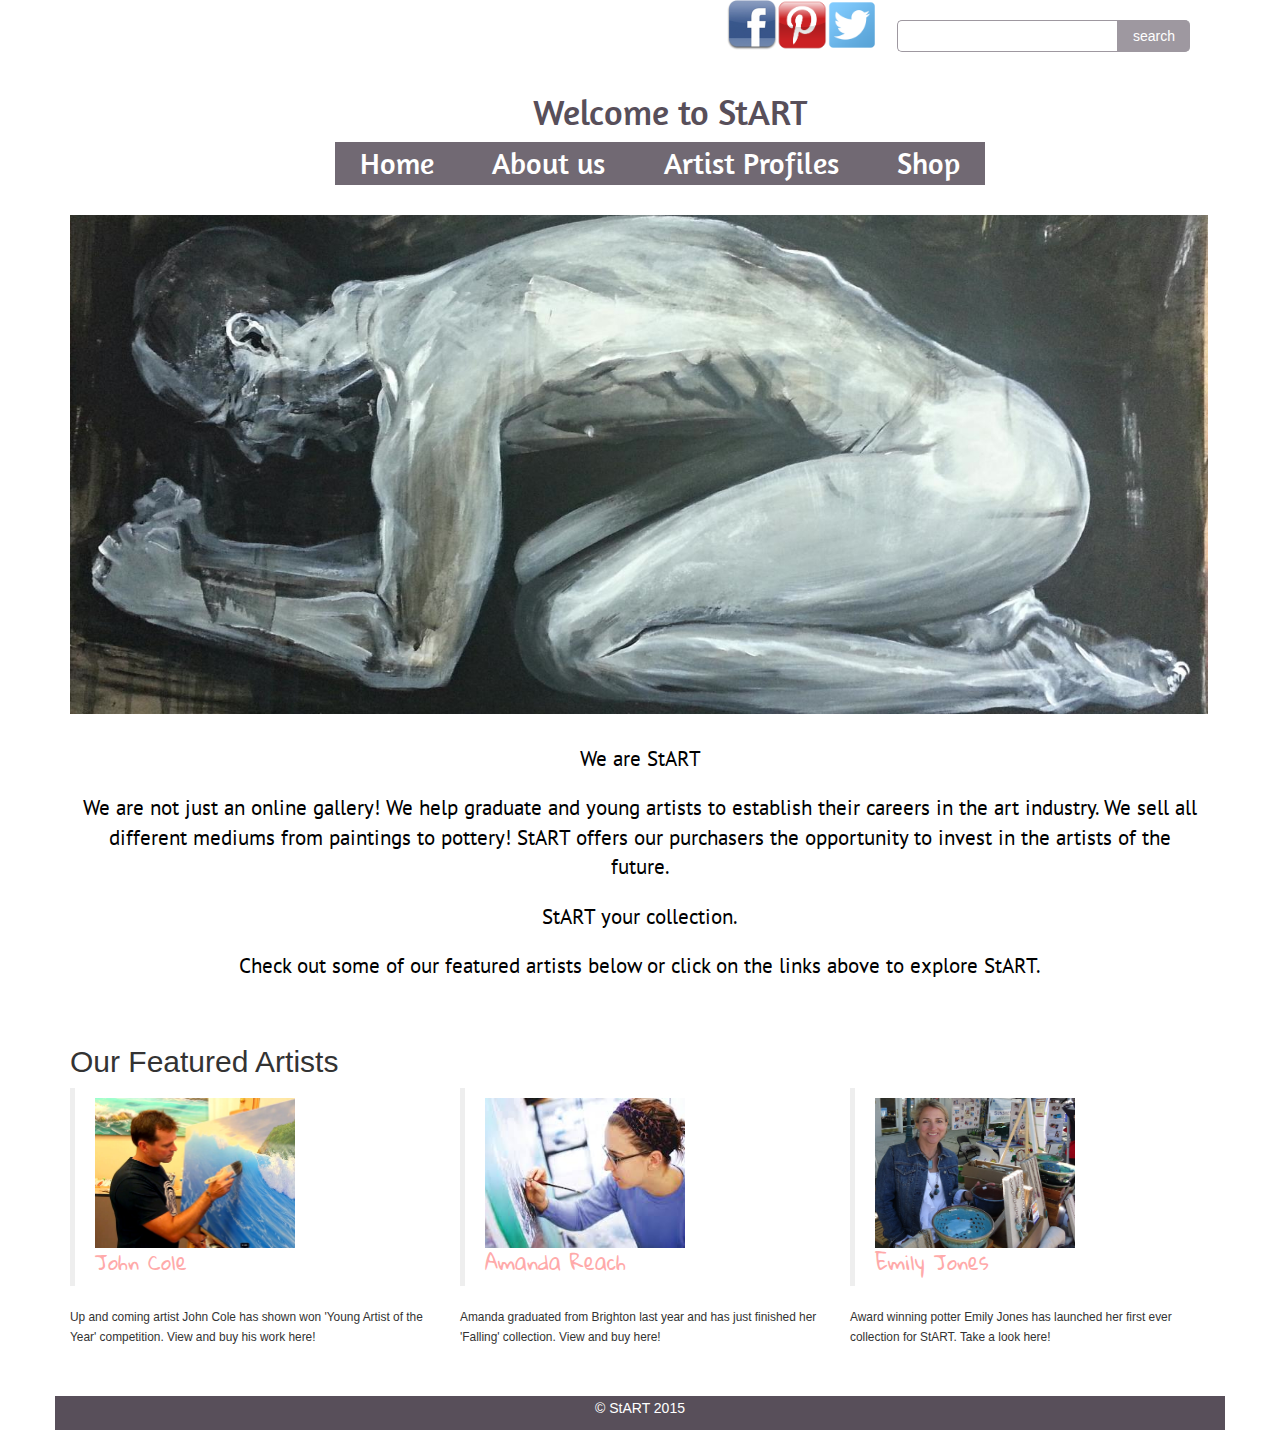
<file: index.html>
<!DOCTYPE html>
<html>
<head>

  <meta charset="utf-8" />

  <title>Start</title>

  <link href= 'css/bootstrap.css' rel='stylesheet'>
  <link rel="stylesheet" type="text/css" href="css/index.css">
  <link href='https://fonts.googleapis.com/css?family=Amaranth' rel='stylesheet' type='text/css'>
  <link href='https://fonts.googleapis.com/css?family=Gloria+Hallelujah' rel='stylesheet' type='text/css'>
  <link href='https://fonts.googleapis.com/css?family=PT+Sans' rel='stylesheet' type='text/css'>

  <meta name= "viewport" content="width=device-width, initial-scale=1.0">

</head>

<body>

<div class='container'>

  <div id="tfheader">
    <form id="tfnewsearch" method="get" action="http://www.google.com">
            <input type="text" class="tftextinput" name="q" size="21" maxlength="120"><input type="submit" value="search" class="tfbutton">
    </form>
  <div class="tfclear"></div>
  </div>

<div id='social-buttons'>

  <ul>

<li> <a href="http://www.twitter.com"><img src='images/twit1.png'></a> </li>
<li> <a href="http://www.pinterest.com"><img src='images/pin1.png'></a></li>
<li> <a href="http://www.facebook.com"><img src='images/fb1.png'></a></li>

</ul>

    </div>
<div class='title'>
    <div class='row'>
       <div class='col-sm-12'>

       <h1>Welcome to StART</h1> 

       </div>

     </div>

    </div>


<div class='section1'>
  <div class='row'>
    <div class='col-sm-12'>

  <div class='nav'>
<ul class='menu'>
   <li> <a href="index.html">Home</a> </li>
  <li> <a href="aboutus.html">About us</a> </li>
  <li> <a href="artistprofile.html">Artist Profiles</a> </li>
  <li> <a href="shop.html">Shop</a> </li>
</ul>
 
</div>

    </div>
  </div>
</div>



<div class='row'>
       <div class='col-sm-12'>

<div class='mainimage'>


  <br>

<layer id="placeholderlayer"></layer><div id="placeholderdiv"></div>

<img src="./images/indexmain.jpg" width='1138px' height='auto' align='center'>


</div>
</div>
</div>






<br>
<div class='whoarewe'>
 <p class="lead">We are StART</p>
    <p class="lead"> We are not just an online gallery! We help graduate and young artists to establish their careers in the art industry. We sell all different mediums from paintings to pottery! StART offers our purchasers the opportunity to invest in the artists of the future. </p>
    <p class='lead'>StART your collection. </p>
    <p class="lead">Check out some of our featured artists below or click on the links above to explore StART. </p>
<br>
</div>

     <div id="featured">
    <div class='featuredartists'>

    <h2>Our Featured Artists</h2>
  </div>

  <div class='row'>
    <div class='col-sm-4'>

  <div class='artist1'>

     <blockquote>
      <img src= "./images/johncole.jpg" width='200px' height='150px'>
      <div id='name'>
      <p>John Cole</p>
    </div>
       </blockquote>
      <small>Up and coming artist John Cole has shown won 'Young Artist of the Year' competition. View and buy his work here!</small>

    </div>

</div>

    <div class='col-sm-4'>

 <div>
      <blockquote>
        <img src= "./images/amandareach.jpeg" width='200px' height='150px'>
      <div id='name'>
      <p>Amanda Reach</p>
    </div>
      </blockquote>
       <small>Amanda graduated from Brighton last year and has just finished her 'Falling' collection. View and buy here!</small>
    </div>

  </div>


 <div class='col-sm-4'>


    <div>
      <blockquote>
         <img src= "./images/emilyjones.jpg" width='200px' height='150px'>
      <div id='name'>
      <p>Emily Jones</p>
    </div>
      </blockquote>
      <small>Award winning potter Emily Jones has launched her first ever collection for StART. Take a look here!</small>
    
    </div> 

  </div>

</div>
</div>


<div class='row'>
  <div class='bottom'>
   
<p>&copy StART 2015 </p>


</div>
</div>
</div> 


  <div id="postscript">

</div>


</body>


</html>
</file>
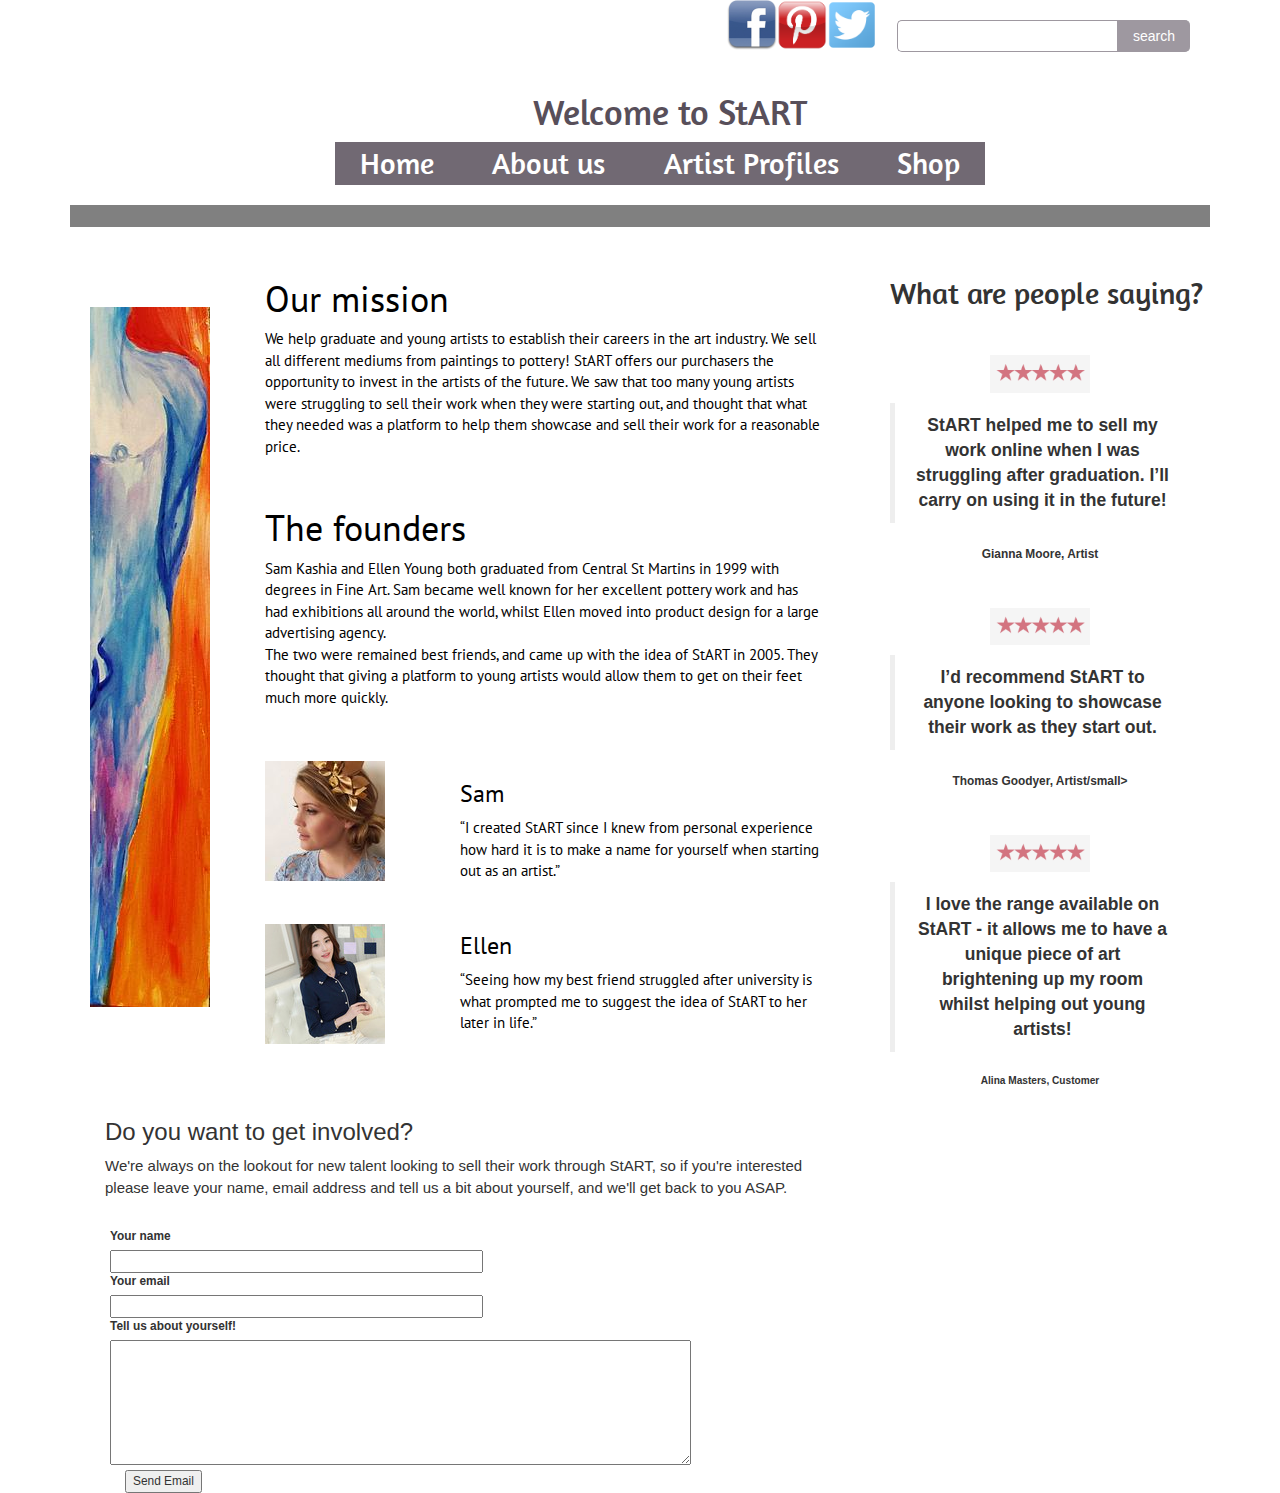
<file: aboutus.html>
<!DOCTYPE html>
<html>
<head>

  <meta charset="utf-8" />

  <title>Start</title>

  <link href= 'css/bootstrap.css' rel='stylesheet'>
  <link rel="stylesheet" type="text/css" href="css/aboutus.css">


   <link href='https://fonts.googleapis.com/css?family=Amaranth' rel='stylesheet' type='text/css'>
  <link href='https://fonts.googleapis.com/css?family=Gloria+Hallelujah' rel='stylesheet' type='text/css'>
  <link href='https://fonts.googleapis.com/css?family=PT+Sans' rel='stylesheet' type='text/css'>



  <meta name= "viewport" content="width=device-width, initial-scale=1.0">

</head>

<body>

<div class='container'>



  <div id="tfheader">
    <form id="tfnewsearch" method="get" action="http://www.google.com">
            <input type="text" class="tftextinput" name="q" size="21" maxlength="120"><input type="submit" value="search" class="tfbutton">
    </form>
  <div class="tfclear"></div>
  </div>


<div id='social-buttons'>

  <ul>

<li> <a href="http://www.twitter.com"><img src='images/twit1.png'></a> </li>
<li> <a href="http://www.pinterest.com"><img src='images/pin1.png'></a></li>
<li> <a href="http://www.facebook.com"><img src='images/fb1.png'></a></li>

</ul>

    </div>

<div class='title'>
    <div class='row'>
       <div class='col-sm-12'>

       <h1>Welcome to StART</h1>

       </div>

     </div>

    </div>

<div class='section1'>
  <div class='row'>
    <div class='col-sm-12'>

  <div class='nav'>
<ul class='menu'>
   <li> <a href="index.html">Home</a> </li>
  <li> <a href="aboutus.html">About us</a> </li>
  <li> <a href="artistprofile.html">Artist Profiles</a> </li>
  <li> <a href="shop.html">Shop</a> </li>
</ul>
 
</div>

      </div>
  </div>
</div>




<div class='row'>
       <div class='col-sm-12'>

<div id='artistname'>
  <h1>  </h1>

</div>
</div>
</div>


  <div class='row'>
    
    <div class='col-sm-2'>
    <div id='founderpic'>
      <img src='images/standing.jpg'>

    </div>
    </div>


    <div class='col-sm-6'>
      <div id='artistabout'>
        <br>

      <h1> Our mission </h1>
   
      <p> We help graduate and young artists to establish their careers in the art industry. We sell all different mediums from paintings to pottery! StART offers our purchasers the opportunity to invest in the artists of the future.

We saw that too many young artists were struggling to sell their work when they were starting out, and thought that what they needed was a platform to help them showcase and sell their work for a reasonable price. </p>

<br>


<h1> The founders </h1>

<p>
Sam Kashia and Ellen Young both graduated from Central St Martins in 1999 with degrees in Fine Art. Sam became well known for her excellent pottery work and has had exhibitions all around the world, whilst Ellen moved into product design for a large advertising agency.
<br>

The two were remained best friends, and came up with the idea of StART in 2005. They thought that giving a platform to young artists would allow them to get on their feet much more quickly.
</p>
<br></br>

<div class='row'>
    
  <div class='col-sm-4'>

  <img src='images/founder1.jpg'>

  <br>
  <br>
  <br>

  <img src='images/founder2.jpg'>

</div>

<div class='col-sm-8'>

<h3> Sam </h3>
  <p> “I created StART since I knew from personal experience how hard it is to make a name for yourself when starting out as an artist.” </p>
<br>
  <h3> Ellen </h3>

   <p> “Seeing how my best friend struggled after university is what prompted me to suggest the idea of StART to her later in life.” </p>

 </div>
</div>


    </div>
  </div>

   

<div class='col-sm-4'>

  <div class='quotes'>
 
 <h2>What are people saying?</h2>

  <ul>

    <li> <div class="text-center">
      <img class=" text-center star" src='images/stars.png'>
      <p><blockquote>StART helped me to sell my work online when I was struggling after graduation. I’ll carry on using it in the future!</blockquote></p>
      <small>Gianna Moore, Artist</small>
    </div> </li>
    <li> <div class="text-center ">
      <img class=" text-center star" src='images/stars.png'>
      <p><blockquote>I’d recommend StART to anyone looking to showcase their work as they start out.</blockquote></p>
      <small>Thomas Goodyer, Artist/small>
    </div> </li>
    <li> <div class="text-center">
      <img class="text-center star" src='images/stars.png'>
      <p><blockquote>I love the range available on StART - it allows me to have a unique piece of art brightening up my room whilst helping out young artists!</blockquote></p>
      <small>Alina Masters, Customer</small>
    </div> </li>
    

  </ul>




    </div>
  </div>




<div id= 'comment'>
  <div class='row'> 


    <div class='col-sm-8'>

      <h3> Do you want to get involved? </h3>

      <p> We're always on the lookout for new talent looking to sell their work through StART, so if you're interested please leave your name, email address and tell us a bit about yourself, and we'll get back to you ASAP. </p>



<div id='form'>
<form id="contact_form" action="#" method="POST" enctype="multipart/form-data">
  <div class="row">
    <label for="name">Your name</label><br />
    <input id="name" class="input" name="name" type="text" value="" size="50" /><br />
  </div>
  <div class="row">
    <label for="email">Your email</label><br />
    <input id="email" class="input" name="email" type="text" value="" size="50" /><br />
  </div>
  <div class="row">
    <label for="message">Tell us about yourself!</label><br />
    <textarea id="message" class="input" name="message" rows="7" cols="80"></textarea><br />
  </div>

<form method="post" action="mailto:biancaathanasiou@gmail.com" >
<input type="submit" value="Send Email" > 
</form>

</form>       
</div>



</div>
</div>
</div>
   


    </div>

    </div>
</file>
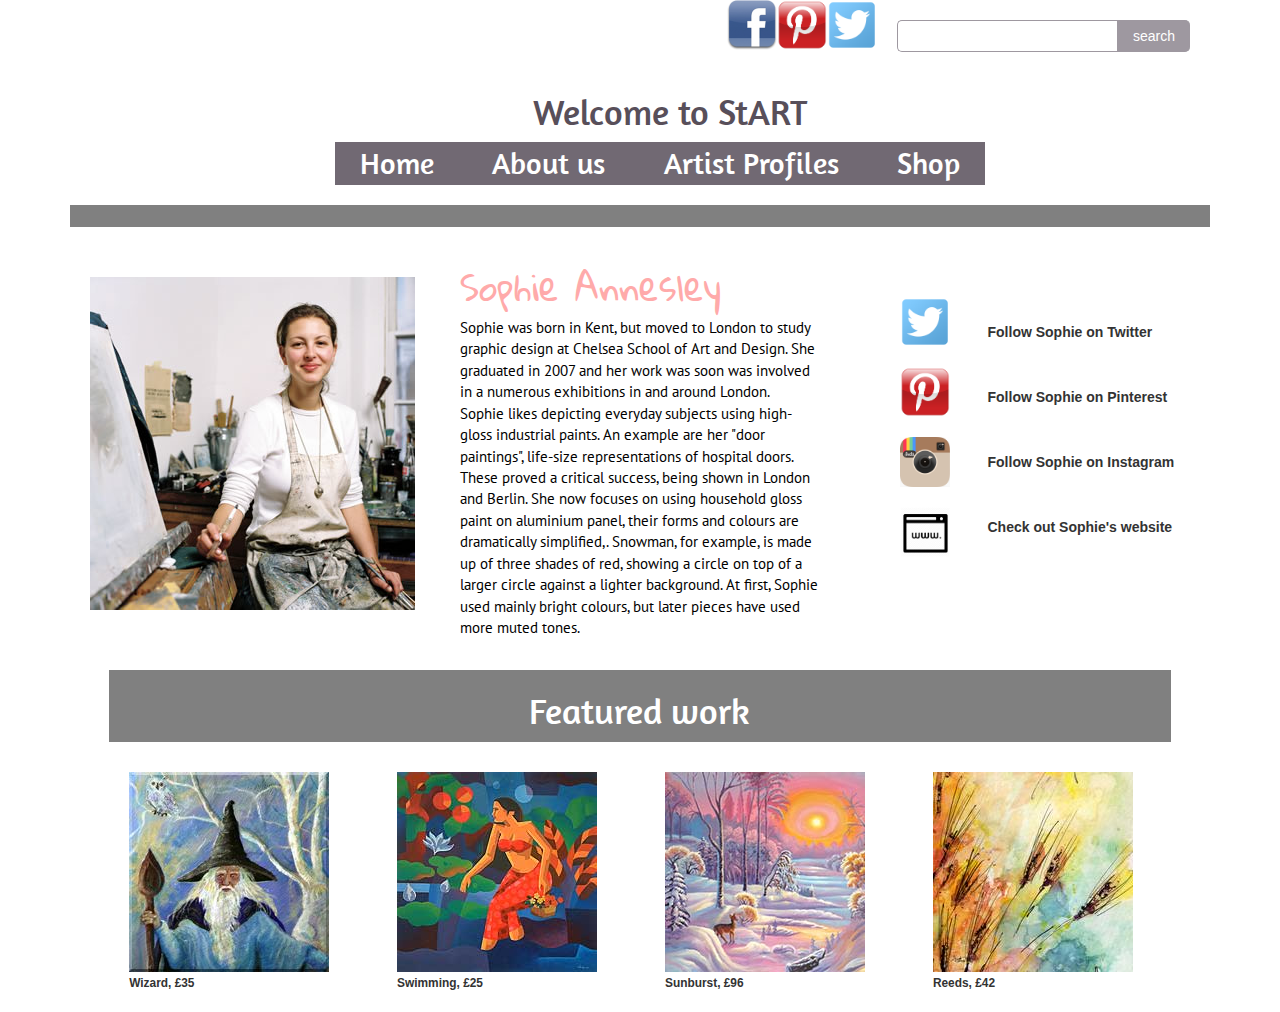
<file: artistprofile.html>
<!DOCTYPE html>
<html>
<head>

  <meta charset="utf-8" />

  <title>Start</title>

  <link href= 'css/bootstrap.css' rel='stylesheet'>
  <link rel="stylesheet" type="text/css" href="css/artistprofile.css">


   <link href='https://fonts.googleapis.com/css?family=Amaranth' rel='stylesheet' type='text/css'>
  <link href='https://fonts.googleapis.com/css?family=Gloria+Hallelujah' rel='stylesheet' type='text/css'>
  <link href='https://fonts.googleapis.com/css?family=PT+Sans' rel='stylesheet' type='text/css'>

  <meta name= "viewport" content="width=device-width, initial-scale=1.0">

</head>

<body>


<div class='container'>


  <div id="tfheader">
    <form id="tfnewsearch" method="get" action="http://www.google.com">
            <input type="text" class="tftextinput" name="q" size="21" maxlength="120"><input type="submit" value="search" class="tfbutton">
    </form>
  <div class="tfclear"></div>
  </div>


<div id='social-buttons'>

  <ul>

<li> <a href="http://www.twitter.com"><img src='images/twit1.png'></a> </li>
<li> <a href="http://www.pinterest.com"><img src='images/pin1.png'></a></li>
<li> <a href="http://www.facebook.com"><img src='images/fb1.png'></a></li>

</ul>

    </div>

<div class='title'>
    <div class='row'>
       <div class='col-sm-12'>

       <h1>Welcome to StART</h1>

       </div>

     </div>

    </div>

<div class='section1'>
  <div class='row'>
    <div class='col-sm-12'>

  <div class='nav'>
<ul class='menu'>
  <li> <a href="index.html">Home</a> </li>
  <li> <a href="aboutus.html">About us</a> </li>
  <li> <a href="artistprofile.html">Artist Profiles</a> </li>
  <li> <a href="shop.html">Shop</a> </li>
</ul>
 
</div>

    </div>
  </div>
</div>






<div class='row'>
       <div class='col-sm-12'>

<div id='artistname'>
  <h1> </h1>

</div>
</div>
</div>


  <div class='row'>



    
    <div class='col-sm-4'>
    <div id='artistpic'>
      <img src='images/artist1.jpg'>

    </div>
    </div>


    <div class='col-sm-4'>
      <div id='artistabout'>

      <h1> Sophie Annesley </h1>
   
      <p> Sophie was born in Kent, but moved to London to study graphic design at Chelsea School of Art and Design. She graduated in 2007 and her work was soon was involved in a numerous exhibitions in and around London. 
<br>

Sophie likes depicting everyday subjects using high-gloss industrial paints. An example are her "door paintings", life-size representations of hospital doors. These proved a critical success, being shown in London and Berlin. She now focuses on using household gloss paint on aluminium panel, their forms and colours are dramatically simplified,. Snowman, for example, is made up of three shades of red, showing a circle on top of a larger circle against a lighter background. At first, Sophie used mainly bright colours, but later pieces have used more muted tones. </p>


    </div>
  </div>

    <div id='artistsocial'>

    <div class='col-sm-1'>


<div class='social1'>
<ul>


      
     <li> <a href="http://www.twitter.com"><img src='images/twit1.png'></a> </li>

      <li> <a href="http://www.pinterest.com"><img src='images/pin1.png'></a></li>

       <li> <a href="http://www.instagram.com"><img src='images/insta1.png'></a></li>

        <li> <a href="http://www.google.com"><img src='images/www1.png'></a></li>

             <li> <a href="http://www.google.com"><img src='images/123.png'></a></li>

</div>
</div>

<div class='col-sm-3'>

  <div class='social2'>

  <ul>

    <li> Follow Sophie on Twitter </li>
    <li> Follow Sophie on Pinterest </li>
    <li> Follow Sophie on Instagram </li>
    <li> Check out Sophie's website </li>

  </ul>

    </div>
  </div>

   </ul>
 </div>
    </div>



    </div>

    </div>

  <div class='row'>

    <div class='col-sm-1'>
    </div>


    <div class='col-sm-10'>

<div id='featured'>
  <h1> Featured work </h1>
</div>


<div class='paintings'>
<div class='row'>
    



    <div class='col-sm-3'>

<img src='images/pic1.jpg'>
<br>
<small> Wizard, £35 </small>

    </div>

    <div class='col-sm-3'>

<img src='images/pic2.jpg'>
<br>
<small> Swimming, £25 </small>

    </div>

    <div class='col-sm-3'>

<img src='images/pic3.jpg'>
<br>
<small> Sunburst, £96 </small>

    </div>

    <div class='col-sm-3'>

<img src='images/pic4.jpg'>
<br>
<small> Reeds, £42 </small>

    </div>

  </div>
</div>



</body>


</html>
</file>
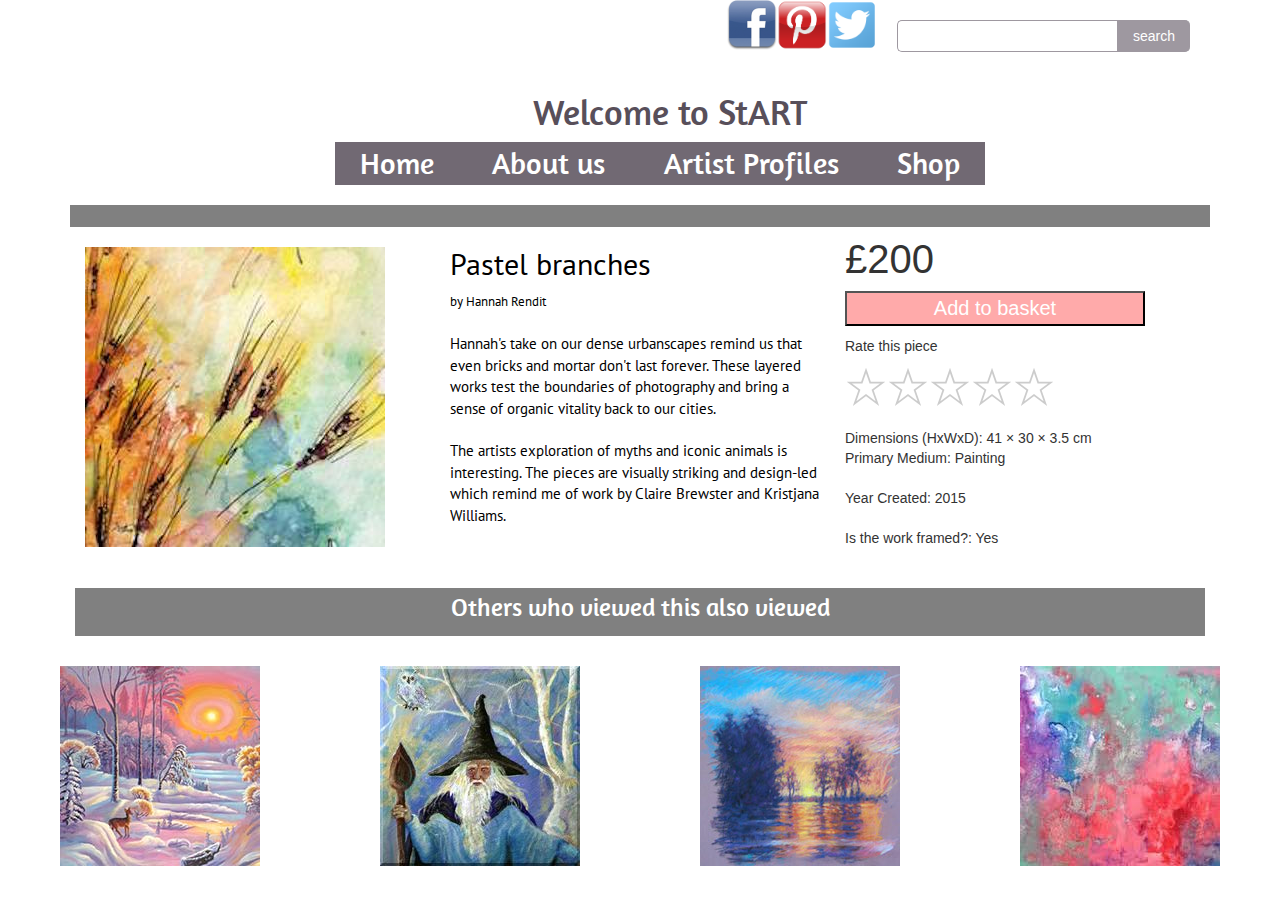
<file: shop.html>
<!DOCTYPE html>
<html>
<head>

  <meta charset="utf-8" />

  <title>Start</title>

  <link href= 'css/bootstrap.css' rel='stylesheet'>
  <link rel="stylesheet" type="text/css" href="css/shop.css">

  
   <link href='https://fonts.googleapis.com/css?family=Amaranth' rel='stylesheet' type='text/css'>
  <link href='https://fonts.googleapis.com/css?family=Gloria+Hallelujah' rel='stylesheet' type='text/css'>
  <link href='https://fonts.googleapis.com/css?family=PT+Sans' rel='stylesheet' type='text/css'>


  <meta name= "viewport" content="width=device-width, initial-scale=1.0">

</head>

<body>

<div class='container'>


  <div id="tfheader">
    <form id="tfnewsearch" method="get" action="http://www.google.com">
            <input type="text" class="tftextinput" name="q" size="21" maxlength="120"><input type="submit" value="search" class="tfbutton">
    </form>
  <div class="tfclear"></div>
  </div>

<div id='social-buttons'>

  <ul>

<li> <a href="http://www.twitter.com"><img src='images/twit1.png'></a> </li>
<li> <a href="http://www.pinterest.com"><img src='images/pin1.png'></a></li>
<li> <a href="http://www.facebook.com"><img src='images/fb1.png'></a></li>

</ul>

    </div>

<div class='title'>
    <div class='row'>
       <div class='col-sm-12'>

       <h1>Welcome to StART</h1>

       </div>

     </div>

    </div>

<div class='section1'>
  <div class='row'>
    <div class='col-sm-12'>

  <div class='nav'>
<ul class='menu'>
   <li> <a href="index.html">Home</a> </li>
  <li> <a href="aboutus.html">About us</a> </li>
  <li> <a href="artistprofile.html">Artist Profiles</a> </li>
  <li> <a href="shop.html">Shop</a> </li>
</ul>
 
</div>

    </div>
  </div>
</div>

<div class='row'>
       <div class='col-sm-12'>

<div id='artistname'>
  <h1>  </h1>

</div>
</div>
</div>



          <div class="col-sm-4">
            <div id="artimage">
              <img src= "images/pic4big.jpg"> 
            </div>
          </div>
                    
                <div class="col-sm-4">
                  <div class='row'>
                  <div id="artdescription">
                    <h2>Pastel branches</h2>
                    <class id="paintingtitle">

                      <small> by Hannah Rendit </small>
                    </class> 
                    <br>
                    <br>
                      <p>Hannah's take on our dense urbanscapes remind us that even bricks and mortar don't last forever. These layered works test the boundaries of photography and bring a sense of organic vitality back to our cities. 
                        <br><br>
                        The artists exploration of myths and iconic animals is interesting. The pieces are visually striking and design-led which remind me of work by Claire Brewster and Kristjana Williams. </p>



                    
               
                  </div>
                </div>
                </div>

                <div class="col-sm-4">
                  <div id="price">
                    <h4>£200</h4>
                  </div>

                  

<div id="basket"> 

<button onclick="myFunction()">Add to basket</button>

<p id="buy"></p>

<script>
function myFunction() {
    var x;
    if (confirm("Item added to basket! Click OK to confirm or cancel to remove.") == true) {
        x = "Item is in the basket";
    } else {
        x = "Item removed from basket";
    }
    document.getElementById("buy").innerHTML = x;
}
</script>

</div>


  <p> Rate this piece </p>
<div class="rating">




<span class="starRating">
  <input id="rating5" type="radio" name="rating" value="5">
  <label for="rating5">5</label>
  <input id="rating4" type="radio" name="rating" value="4">
  <label for="rating4">4</label>
  <input id="rating3" type="radio" name="rating" value="3">
  <label for="rating3">3</label>
  <input id="rating2" type="radio" name="rating" value="2">
  <label for="rating2">2</label>
  <input id="rating1" type="radio" name="rating" value="1">
  <label for="rating1">1</label>



</span>
</div>

<br>

<div id="details">
                <p>Dimensions (HxWxD): 41 × 30 × 3.5 cm
                      <br>Primary Medium: Painting</br>
                      <br>Year Created: 2015</br>
                      <br>Is the work framed?: Yes</br>
                      </p>
                    </div>
                    </div>
                  </div>
                   


                <div class= "col-sm-12">

                  <div id="viewed">
                    <p> Others who viewed this also viewed</p> 
                  </div>




<div class = "paintings">
<div class="row">

  <div class="col-sm-3">
    <img src="images/pic3.jpg">
  </div>
  <div class="col-sm-3">
    <img src="images/pic1.jpg">
  </div>
  <div class="col-sm-3">
    <img src="images/pic5.jpg">
  </div>
  <div>
     <img src="images/pic6.jpg">
  </div>
</div>
</div>
              
                        


</body>


</html>
</file>
<file: css/index.css>
#social-buttons img { 
  height: 50px;
  float:right;
}

#social-buttons li {
  
  list-style-type: none;
  display: inline;

}


#tfheader {
  float: right;
}


.title {
	text-align: center;
	font-family: 'Amaranth', sans-serif;
	color: #584f5a;
	padding-left: 60px;
}



#menu ul {

	list-style-type: none;

}

.menu li {
  display: inline;
    background-color: #716973;
    color:white;
    padding:5px;
    padding-left: 15px;
    padding-right:15px;

  }


.nav {
    font-size: 30px;
    text-align: center;
    display: inline;
}
#name{
	font-family: 'Gloria Hallelujah', cursive;
	color: #FFAAAA;
	font-size: 20px;
}

#mainimage img {
  padding-left: 300px;
  position: absolute;
  text-align: center;
}



.col-sm-4 .src {
	height:50px;
    width:100px;
}
.col-sm-4{
	padding-bottom: 20px;
}

.whoarewe {
	text-align: center;
	color:black;
	font-family: 'PT Sans', sans-serif;
	padding: 10px;
	font-size: 10px;
}
 
#img {
	border:solid;
}



a{
	color:white;
	font-family: 'Amaranth', sans-serif;
	padding:10px;
}

#artists1{
	font-size:20px;
	font-family: 'PT Sans', sans-serif;
}
.bottom {
	background:#584f5a;
	padding-left: 100px;
	text-align: center;
	padding: 2px;
	color:white;
  margin-top: 30px;
}

.featured{ 
padding-bottom: 10px;
}

<!-- CSS styles for standard search box -->
<style type="text/css">
  #tfheader{
    background-color:#c3dfef;
  }
  #tfnewsearch{
    float:right;
    padding:20px;
  }
  .tftextinput{
    margin: 0;
    padding: 5px 15px;
    font-family: Arial, Helvetica, sans-serif;
    font-size:14px;
    border:1px solid #9e98a0; border-right:0px;
    border-top-left-radius: 5px 5px;
    border-bottom-left-radius: 5px 5px;
  }
  .tfbutton {
    margin: 0;
    padding: 5px 15px;
    font-family: Arial, Helvetica, sans-serif;
    font-size:14px;
    outline: none;
    cursor: pointer;
    text-align: center;
    text-decoration: none;
    color: #ffffff;
    border: solid 1px #9e98a0; border-right:0px;
    background: #9e98a0;
    background: -webkit-gradient(linear, left top, left bottom, from(##9e98a0), to(##9e98a0));
    background: -moz-linear-gradient(top,  ##9e98a0,  ##9e98a0);
    border-top-right-radius: 5px 5px;
    border-bottom-right-radius: 5px 5px;
  }
  .tfbutton:hover {
    text-decoration: none;
    background: ##9e98a0;
    background: -webkit-gradient(linear, left top, left bottom, from(##9e98a0), to(##9e98a0));
    background: -moz-linear-gradient(top,  ##9e98a0,  ##9e98a0);
  }
  /* Fixes submit button height problem in Firefox */
  .tfbutton::-moz-focus-inner {
    border: 0;
  }
  .tfclear{
    clear:both;
</file>
<file: css/aboutus.css>
#social-buttons img { 
    height: 50px;
    float:right;
}

#social-buttons li {
    
    list-style-type: none;
    display: inline;

}

#tfheader {
  float: right;
}


.title {
    text-align: center;
    font-family: 'Amaranth', sans-serif;
    color: #584f5a;
    padding-left: 60px;
}


#menu ul {

    list-style-type: none;
}

.menu li {
  display: inline;
    background-color: #716973;
    color:white;
    padding:5px;
    padding-left: 15px;
    padding-right:15px;

  }

.nav {
    font-size: 30px;
    text-align: center;
    display: inline;
}

.col-sm-4 .src {
height:50px;
    width:100px;

}


<!-- CSS styles for standard search box -->
<style type="text/css">
  #tfheader{
    background-color:#c3dfef;
  }
  #tfnewsearch{
    float:right;
    padding:20px;
  }
  .tftextinput{
    margin: 0;
    padding: 5px 15px;
    font-family: Arial, Helvetica, sans-serif;
    font-size:14px;
    border:1px solid #9e98a0; border-right:0px;
    border-top-left-radius: 5px 5px;
    border-bottom-left-radius: 5px 5px;
  }
  .tfbutton {
    margin: 0;
    padding: 5px 15px;
    font-family: Arial, Helvetica, sans-serif;
    font-size:14px;
    outline: none;
    cursor: pointer;
    text-align: center;
    text-decoration: none;
    color: #ffffff;
    border: solid 1px #9e98a0; border-right:0px;
    background: #9e98a0;
    background: -webkit-gradient(linear, left top, left bottom, from(##9e98a0), to(##9e98a0));
    background: -moz-linear-gradient(top,  ##9e98a0,  ##9e98a0);
    border-top-right-radius: 5px 5px;
    border-bottom-right-radius: 5px 5px;
  }
  .tfbutton:hover {
    text-decoration: none;
    background: ##9e98a0;
    background: -webkit-gradient(linear, left top, left bottom, from(##9e98a0), to(##9e98a0));
    background: -moz-linear-gradient(top,  ##9e98a0,  ##9e98a0);
  }
  /* Fixes submit button height problem in Firefox */
  .tfbutton::-moz-focus-inner {
    border: 0;
  }
  .tfclear{
    clear:both;

}

a{
    color:white;
    font-family: 'Amaranth', sans-serif;
    padding:10px;
}

#artistname {
  text-align: center;
  font-family: 'Gloria Hallelujah', cursive;
  color: #FFAAAA;
  background-color: gray;
  padding: 1px;
  margin-top: 10px;
}



#founderpic {
  
  margin-left: 20px;
  margin-bottom: 50px;
  padding-top: 0px;
}

#artistsocial {
margin-top: 50px;
  

}

#artistabout {
margin-top: 10px;
  color:black;
  font-family: 'PT Sans', sans-serif;
  font-size: 15px;


}

.btn-twit {
  background-color: #4099FF;
  border-radius: 15px;
  height: 80px;
  width: 200px;
  font-weight: bold;

  
}

.btn-insta {
  background-color: brown;
  border-radius: 15px;
  height: 80px;
  width: 200px;
  font-weight: bold;
}

.btn-pin {
  background-color: #b62f26;
  border-radius: 15px;
  height: 80px;
  width: 200px;
  font-weight: bold;
  
}

.btn-web {
  background-color: #b62f26;
  border-radius: 15px;
  height: 80px;
  width: 200px;
  font-weight: bold;
}


  
#featured {
  text-align: center;
  color: white;
  background-color: gray;
  padding: 1px;
  margin-top: 10px;
}

.paintings {

  margin-top: 10px;
  margin-bottom: 20px;
  margin-left: 20px;
}

.social1 img {

  height: 50px;
  margin-top: 20px;
}

.quotes li {
  margin-top: 45px;
  margin-right: 20px;
  font-weight: bold;
  

}

.quotes ul {

  list-style-type: none;

}

.social1 ul {

  list-style-type: none;

}


<!-- CSS styles for standard search box -->
<style type="text/css">
  #tfheader{
    background-color:#c3dfef;
  }
  #tfnewsearch{
    float:right;
    padding:20px;
  }
  .tftextinput{
    margin: 0;
    padding: 5px 15px;
    font-family: Arial, Helvetica, sans-serif;
    font-size:14px;
    border:1px solid #9e98a0; border-right:0px;
    border-top-left-radius: 5px 5px;
    border-bottom-left-radius: 5px 5px;
  }
  .tfbutton {
    margin: 0;
    padding: 5px 15px;
    font-family: Arial, Helvetica, sans-serif;
    font-size:14px;
    outline: none;
    cursor: pointer;
    text-align: center;
    text-decoration: none;
    color: #ffffff;
    border: solid 1px #9e98a0; border-right:0px;
    background: #9e98a0;
    background: -webkit-gradient(linear, left top, left bottom, from(##9e98a0), to(##9e98a0));
    background: -moz-linear-gradient(top,  ##9e98a0,  ##9e98a0);
    border-top-right-radius: 5px 5px;
    border-bottom-right-radius: 5px 5px;
  }
  .tfbutton:hover {
    text-decoration: none;
    background: ##9e98a0;
    background: -webkit-gradient(linear, left top, left bottom, from(##9e98a0), to(##9e98a0));
    background: -moz-linear-gradient(top,  ##9e98a0,  ##9e98a0);
  }
  /* Fixes submit button height problem in Firefox */
  .tfbutton::-moz-focus-inner {
    border: 0;
  }
  .tfclear{
    clear:both;

}

a{
  color:white;
  font-family: 'Amaranth', sans-serif;
  padding:10px;
}

 .animated {
    -webkit-transition: height 0.2s;
    -moz-transition: height 0.2s;
    transition: height 0.2s;
}

.stars
{
    margin: 20px 0;
    font-size: 24px;
    color: #d17581;
}


h2 {
padding-top: 30px;
padding-left: 40px;
font-family: 'Amaranth', sans-serif;

}

#founderpic
{
padding-top: 80px;

}

.btn-default {
color: #d17581;
background: #716973;

}


#review 
{
 display:inline-block;
 margin-left: 240px;

}

.star
{
height: auto;
width: 100px;
}

#comment {
  margin-left: 50px;
}

#comment p {

  font-size: 15px;
}

#form {
  margin-left: 20px;
  margin-top: 30px;
}
</file>
<file: css/artistprofile.css>
#social-buttons img { 
	height: 50px;
	float:right;
}

#social-buttons li {
	
	list-style-type: none;
	display: inline;

}

#tfheader {
  float: right;
}

.title {
	text-align: center;
	font-family: 'Amaranth', sans-serif;
	color: #584f5a;
	padding-left: 60px;
}


#menu ul {

	list-style-type: none;
}

.menu li {
  display: inline;
    background-color: #716973;
    color:white;
    padding:5px;
    padding-left: 15px;
    padding-right:15px;

  }



.nav {
    font-size: 30px;
    text-align: center;
    display: inline;
}

.col-sm-4 .src {
height:50px;
    width:100px;

}

#artistname {
	text-align: center;
	background-color: gray;
	padding: 1px;
	margin-top: 10px;

}



#artistpic {
	margin-top: 50px;
	margin-left: 20px;
	margin-bottom: 50px;
}

#artistsocial {
margin-top: 50px;
	

}

#artistabout {
margin-top: 40px;
	color:black;
	font-family: 'PT Sans', sans-serif;
	font-size: 15px;

}

#artistabout h1 {
	font-family: 'Gloria Hallelujah', cursive;
	color: #FFAAAA;

}


.btn-twit {
	background-color: #4099FF;
	border-radius: 15px;
	height: 80px;
	width: 200px;
	font-weight: bold;

	
}

.btn-insta {
	background-color: brown;
	border-radius: 15px;
	height: 80px;
	width: 200px;
	font-weight: bold;
}

.btn-pin {
	background-color: #b62f26;
	border-radius: 15px;
	height: 80px;
	width: 200px;
	font-weight: bold;
	
}

.btn-web {
	background-color: #b62f26;
	border-radius: 15px;
	height: 80px;
	width: 200px;
	font-weight: bold;
}


	
#featured {
	text-align: center;
	color: white;
	background-color: gray;
	padding: 1px;
	margin-top: 10px;
	font-family: 'Amaranth', sans-serif;
}

.paintings {

	margin-top: 30px;
	margin-bottom: 20px;
	margin-left: 20px;
}

.social1 img {

	height: 50px;
	margin-top: 20px;
}

.social2 li {
	margin-top: 45px;
	margin-right: 20px;
	font-weight: bold;


}

.social2 ul {

	list-style-type: none;

}

.social1 ul {

	list-style-type: none;

}


<!-- CSS styles for standard search box -->
<style type="text/css">
  #tfheader{
    background-color:#c3dfef;
  }
  #tfnewsearch{
    float:right;
    padding:20px;
  }
  .tftextinput{
    margin: 0;
    padding: 5px 15px;
    font-family: Arial, Helvetica, sans-serif;
    font-size:14px;
    border:1px solid #9e98a0; border-right:0px;
    border-top-left-radius: 5px 5px;
    border-bottom-left-radius: 5px 5px;
  }
  .tfbutton {
    margin: 0;
    padding: 5px 15px;
    font-family: Arial, Helvetica, sans-serif;
    font-size:14px;
    outline: none;
    cursor: pointer;
    text-align: center;
    text-decoration: none;
    color: #ffffff;
    border: solid 1px #9e98a0; border-right:0px;
    background: #9e98a0;
    background: -webkit-gradient(linear, left top, left bottom, from(##9e98a0), to(##9e98a0));
    background: -moz-linear-gradient(top,  ##9e98a0,  ##9e98a0);
    border-top-right-radius: 5px 5px;
    border-bottom-right-radius: 5px 5px;
  }
  .tfbutton:hover {
    text-decoration: none;
    background: ##9e98a0;
    background: -webkit-gradient(linear, left top, left bottom, from(##9e98a0), to(##9e98a0));
    background: -moz-linear-gradient(top,  ##9e98a0,  ##9e98a0);
  }
  /* Fixes submit button height problem in Firefox */
  .tfbutton::-moz-focus-inner {
    border: 0;
  }
  .tfclear{
    clear:both;

}

a{
	color:white;
	font-family: 'Amaranth', sans-serif;
	padding:10px;
}

small {
	font-weight: bold;

}
</file>
<file: css/shop.css>
#social-buttons img { 
    height: 50px;
    float:right;
}

#social-buttons li {
    
    list-style-type: none;
    display: inline;

}


#tfheader {
  float: right;
}

.title {
    text-align: center;
    font-family: 'Amaranth', sans-serif;
    color: #584f5a;
    padding-left: 60px;
}


#menu ul {

    list-style-type: none;
}

.menu li {
  display: inline;
    background-color: #716973;
    color:white;
    padding:5px;
    padding-left: 15px;
    padding-right:15px;

  }


.nav {
    font-size: 30px;
    text-align: center;
    display: inline;
}

.col-sm-4 .src {
height:50px;
    width:100px;

}

<!-- CSS styles for standard search box -->
<style type="text/css">
  #tfheader{
    background-color:#c3dfef;
  }
  #tfnewsearch{
    float:right;
    padding:20px;
  }
  .tftextinput{
    margin: 0;
    padding: 5px 15px;
    font-family: Arial, Helvetica, sans-serif;
    font-size:14px;
    border:1px solid #9e98a0; border-right:0px;
    border-top-left-radius: 5px 5px;
    border-bottom-left-radius: 5px 5px;
  }
  .tfbutton {
    margin: 0;
    padding: 5px 15px;
    font-family: Arial, Helvetica, sans-serif;
    font-size:14px;
    outline: none;
    cursor: pointer;
    text-align: center;
    text-decoration: none;
    color: #ffffff;
    border: solid 1px #9e98a0; border-right:0px;
    background: #9e98a0;
    background: -webkit-gradient(linear, left top, left bottom, from(##9e98a0), to(##9e98a0));
    background: -moz-linear-gradient(top,  ##9e98a0,  ##9e98a0);
    border-top-right-radius: 5px 5px;
    border-bottom-right-radius: 5px 5px;
  }
  .tfbutton:hover {
    text-decoration: none;
    background: ##9e98a0;
    background: -webkit-gradient(linear, left top, left bottom, from(##9e98a0), to(##9e98a0));
    background: -moz-linear-gradient(top,  ##9e98a0,  ##9e98a0);
  }
  /* Fixes submit button height problem in Firefox */
  .tfbutton::-moz-focus-inner {
    border: 0;
  }
  .tfclear{
    clear:both;

}

a{
    color:white;
    font-family: 'Amaranth', sans-serif;
    padding:10px;
}

  

.paintings {

  margin-top: 30px;
  margin-bottom: 20px;
  margin-left: 0px;
  text-align: center;
}



#basket button {
  background-color: #FFAAAA;
    padding: 10 20 30 40;
    width: 300px;
    font-size: 20px;
    color: white;

}

#artistname {
  text-align: center;
  font-family: 'Gloria Hallelujah', cursive;
  color: #FFAAAA;
  background-color: gray;
  padding: 1px;
  margin-top: 10px;
}


#wishlist button {
background-color: #FFAAAA;
    padding: 10 20 30 40;
    width: 300px;
    font-size: 20px;
    color: white;
}

#paintingtitle {
  font-style: bold;
}

#viewed {
text-align: center;
  color: white;
  background-color: gray;
  padding: 1px;
  margin-top: 10px;
  font-family: 'Amaranth', sans-serif;
  font-size: 25px;
  margin-top: 30px;
  margin-left: 60px;
  margin-right: 60px;

}

#artimage {
  padding-top: 20px;
}


#price h4 {
  font-size: 40px;
}

#artdescription {

  margin-right: 10px;
  color:black;
  font-family: 'PT Sans', sans-serif;
  font-size: 15px;
}



.starRating:not(old){
  display        : inline-block;
  width          : 15em;
  height         : 3em;
  overflow       : hidden;
  vertical-align : bottom;
}


.starRating:not(old) > input{
  margin-right : -100%;
  opacity      : 0;
}

.starRating:not(old) > label{
  display         : block;
  float           : right;
  position        : relative;
  background      : url('star-off.svg');
  background-size : contain;
}


.starRating:not(old) > label:before{
  content         : '';
  display         : block;
  width           : 3em;
  height          : 3em;
  background      : url('star-on.svg');
  background-size : contain;
  opacity         : 0;
  transition      : opacity 0.2s linear;
}

.starRating:not(old) > label:hover:before,
.starRating:not(old) > label:hover ~ label:before,
.starRating:not(:hover) > :checked ~ label:before{
  opacity : 1;
}
</file>
